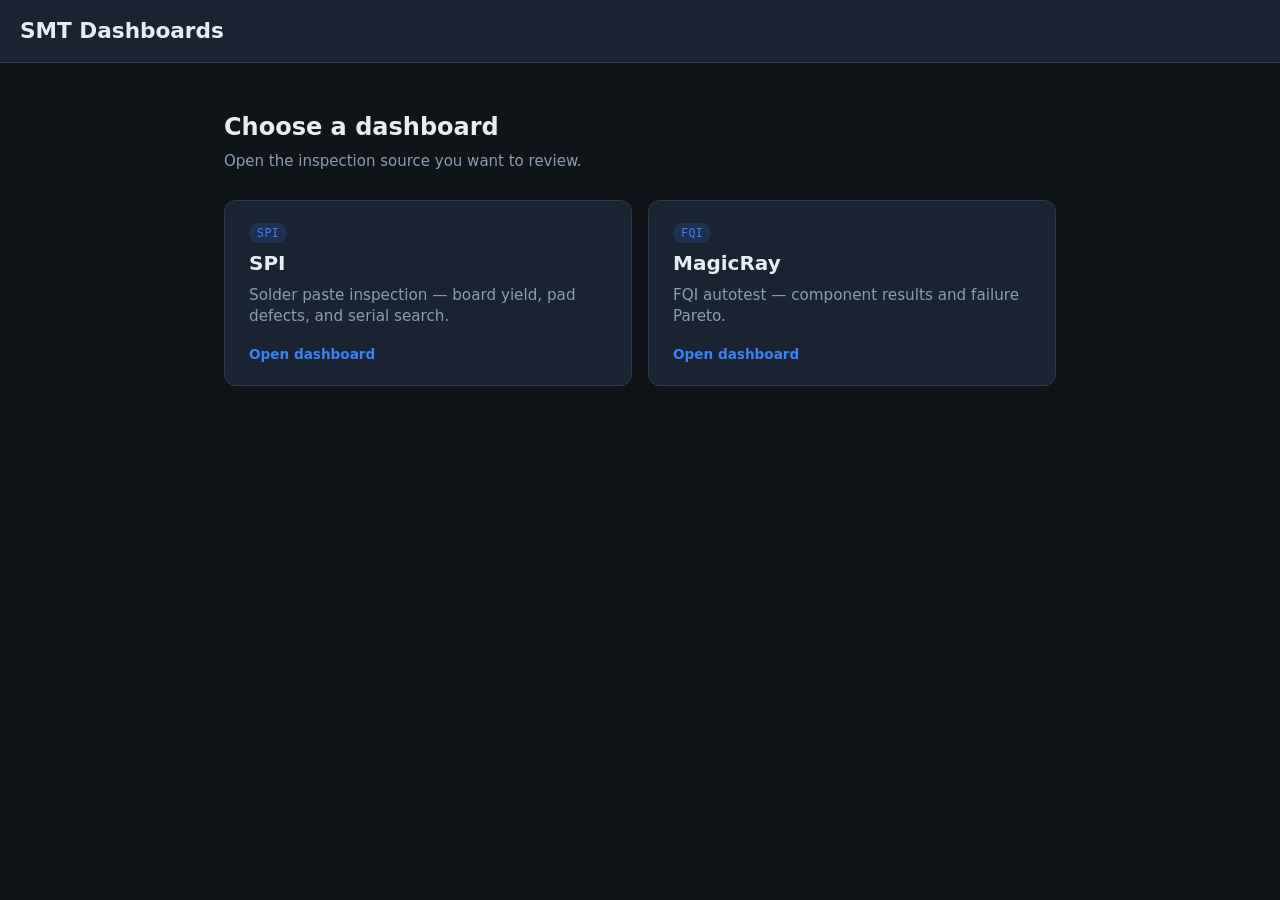
<file: index.html>
<!DOCTYPE html>
<html lang="en">

<head>
  <meta charset="UTF-8" />
  <meta name="viewport" content="width=device-width, initial-scale=1.0" />
  <title>SMT Dashboards</title>
  <link rel="stylesheet" href="shared/styles.css" />
</head>

<body class="hub-page">
  <header class="header hub-header">
    <div class="header-title">
      <h1>SMT Dashboards</h1>
    </div>
  </header>

  <main class="hub-main">
    <div class="hub-copy">
      <h2>Choose a dashboard</h2>
      <p>Open the inspection source you want to review.</p>
    </div>
    <div id="hub-grid" class="hub-grid"></div>
  </main>

  <script src="shared/js/registry.js"></script>
  <script>
    (function () {
      const grid = document.getElementById("hub-grid");
      const registry = window.DASHBOARD_REGISTRY || [];

      if (!registry.length) {
        grid.innerHTML = '<p class="hub-intro">No dashboards are registered.</p>';
        return;
      }

      grid.innerHTML = registry
        .map(
          (entry) => `
            <a class="hub-card" href="${entry.path}">
              <span class="hub-card-station">${entry.station || entry.id}</span>
              <h2>${entry.label}</h2>
              <p>${entry.description || ""}</p>
              <span class="hub-card-action">Open dashboard</span>
            </a>
          `
        )
        .join("");
    })();
  </script>
</body>

</html>
</file>
<file: shared/styles.css>
*,
*::before,
*::after {
  box-sizing: border-box;
}

:root {
  --bg: #0f1419;
  --surface: #1a2332;
  --border: #2d3a4f;
  --text: #e8edf4;
  --muted: #8b9cb3;
  --accent: #3b82f6;
  --ok: #22c55e;
  --bad: #ef4444;
  --font: system-ui, -apple-system, "Segoe UI", sans-serif;
  --mono: ui-monospace, "Cascadia Code", monospace;
}

html,
body {
  height: 100%;
  margin: 0;
}

body {
  font-family: var(--font);
  font-size: 15px;
  line-height: 1.4;
  color: var(--text);
  background: var(--bg);
}

.hidden {
  display: none !important;
}

/* Header */
.header {
  padding: 16px 20px;
  background: var(--surface);
  border-bottom: 1px solid var(--border);
}

.header-title {
  display: flex;
  align-items: center;
  gap: 16px;
  margin-bottom: 14px;
}

.header-title h1 {
  margin: 0;
  font-size: 1.35rem;
  font-weight: 600;
}

.status {
  font-size: 0.8rem;
  font-weight: 500;
  padding: 4px 10px;
  border-radius: 4px;
  text-transform: uppercase;
  letter-spacing: 0.04em;
}

.status-ok {
  background: rgba(34, 197, 94, 0.15);
  color: var(--ok);
}

.status-bad {
  background: rgba(239, 68, 68, 0.15);
  color: var(--bad);
}

.filters {
  display: flex;
  flex-wrap: wrap;
  gap: 12px;
  align-items: flex-end;
}

.filter {
  display: flex;
  flex-direction: column;
  gap: 4px;
  min-width: 160px;
}

.dashboard-tabs {
  display: flex;
  gap: 8px;
  margin-bottom: 16px;
}

.dashboard-tab {
  display: inline-flex;
  align-items: center;
  justify-content: center;
  height: 38px;
  padding: 0 14px;
  font-weight: 600;
  border-radius: 999px;
  color: var(--text);
  background: rgba(255,255,255,0.04);
  border: 1px solid transparent;
  text-decoration: none;
}

.dashboard-tab:hover {
  background: rgba(255,255,255,0.08);
}

.dashboard-tab-active {
  background: var(--bg);
  border-color: var(--accent);
  color: var(--accent);
}

.filter span {
  font-size: 0.75rem;
  font-weight: 500;
  color: var(--muted);
  text-transform: uppercase;
  letter-spacing: 0.05em;
}

.filter select,
.btn {
  height: 42px;
  padding: 0 14px;
  font-family: inherit;
  font-size: 0.95rem;
  color: var(--text);
  background: var(--bg);
  border: 1px solid var(--border);
  border-radius: 4px;
}

.filter select {
  min-width: 180px;
  cursor: pointer;
}

.filter select:focus,
.btn:focus {
  outline: 2px solid var(--accent);
  outline-offset: 1px;
}

.btn {
  cursor: pointer;
  font-weight: 500;
  min-width: 100px;
}

.btn:hover:not(:disabled) {
  border-color: var(--accent);
}

.btn:disabled {
  opacity: 0.45;
  cursor: not-allowed;
}

.meta {
  display: flex;
  gap: 20px;
  margin-top: 10px;
  font-size: 0.8rem;
  color: var(--muted);
}

/* Banners */
.banner {
  padding: 10px 20px;
  font-size: 0.9rem;
}

.banner-error {
  background: rgba(239, 68, 68, 0.12);
  color: #fca5a5;
  display: flex;
  align-items: center;
  gap: 12px;
}

.btn-inline {
  height: 32px;
  min-width: auto;
  padding: 0 12px;
  font-size: 0.85rem;
}

.panel-head-with-action {
  display: flex;
  align-items: center;
  justify-content: space-between;
  gap: 12px;
}

.pareto-clickable {
  cursor: pointer;
}

#pareto-chart {
  padding: 16px;
  min-height: 320px;
}

.pareto-empty {
  min-height: 240px;
  display: flex;
  align-items: center;
  justify-content: center;
}

.pareto-svg {
  width: 100%;
  max-width: 100%;
  overflow: visible;
}

.pareto-svg text {
  fill: var(--text);
  font-size: 0.8rem;
  font-family: var(--font);
}

.pareto-grid-line line {
  stroke: rgba(148, 163, 184, 0.35);
  stroke-dasharray: 4 4;
}

.pareto-bar-value {
  font-size: 0.8rem;
  fill: var(--text);
  font-weight: 600;
}

.pareto-bar-label {
  font-size: 0.65rem;
  fill: var(--muted);
}

.pareto-line-label {
  font-size: 0.75rem;
  fill: var(--text);
  font-weight: 700;
}

.pareto-axis-label {
  font-size: 0.8rem;
  fill: var(--muted);
}

.pareto-chart-card {
  display: flex;
  flex-direction: column;
  gap: 10px;
}

.pareto-row {
  display: grid;
  grid-template-columns: minmax(100px, 1fr) minmax(120px, 1fr) auto;
  gap: 12px;
  align-items: center;
  padding: 8px 0;
  border-bottom: 1px solid rgba(100, 116, 139, 0.15);
}

.pareto-label {
  font-size: 0.95rem;
  font-weight: 600;
  color: var(--text);
}

.pareto-bar-wrap {
  background: var(--surface);
  border: 1px solid var(--border);
  border-radius: 999px;
  width: 100%;
  height: 14px;
  overflow: hidden;
}

.pareto-bar {
  height: 100%;
  border-radius: 999px;
}

.pareto-value {
  font-family: var(--mono);
  font-size: 0.9rem;
  color: var(--muted);
}

/* Layout */
.main {
  display: flex;
  flex-direction: column;
  gap: 16px;
  padding: 16px 20px 24px;
}

.section-title {
  margin: 0 0 4px;
  font-size: 1.1rem;
  font-weight: 600;
}

/* KPI cards */
.kpi-row {
  display: grid;
  grid-template-columns: repeat(auto-fit, minmax(140px, 1fr));
  gap: 12px;
}

.kpi-card {
  background: var(--surface);
  border: 1px solid var(--border);
  border-radius: 6px;
  padding: 14px 16px;
  display: flex;
  flex-direction: column;
  gap: 6px;
}

.kpi-label {
  font-size: 0.7rem;
  font-weight: 600;
  text-transform: uppercase;
  letter-spacing: 0.05em;
  color: var(--muted);
}

.kpi-value {
  font-family: var(--mono);
  font-size: 1.35rem;
  font-weight: 600;
}

.kpi-ok {
  color: var(--ok);
}

.kpi-error {
  color: var(--bad);
}

.kpi-card-highlight {
  border-color: var(--accent);
}

/* Panels */
.panel {
  background: var(--surface);
  border: 1px solid var(--border);
  border-radius: 6px;
  padding: 16px;
}

.panel-head {
  display: flex;
  align-items: center;
  justify-content: space-between;
  margin-bottom: 12px;
}

.panel-head h2,
.panel-head h3 {
  margin: 0;
  font-size: 1rem;
  font-weight: 600;
}

.panel-hint {
  font-size: 0.8rem;
  color: var(--muted);
  margin-left: auto;
  margin-right: 12px;
}

.panel-head-split {
  flex-wrap: wrap;
  gap: 8px;
}

#chart-board {
  cursor: pointer;
  transition: opacity 0.2s ease;
}

#chart-board:hover {
  opacity: 0.9;
}

.panel-head-left {
  display: flex;
  align-items: center;
  gap: 12px;
  flex-wrap: wrap;
}

.btn-back {
  min-width: auto;
  height: 36px;
  font-size: 0.85rem;
}

.serial-label {
  font-family: var(--mono);
  color: var(--accent);
}

.serial-link {
  font-family: var(--mono);
  color: var(--accent);
  background: none;
  border: none;
  padding: 0;
  cursor: pointer;
  font-size: inherit;
  text-decoration: underline;
  text-underline-offset: 2px;
}

.serial-link:hover {
  color: #60a5fa;
}

tr.row-clickable {
  cursor: pointer;
}

tr.row-clickable:hover td {
  background: rgba(59, 130, 246, 0.1);
}

.loading-tag {
  font-size: 0.8rem;
  color: var(--muted);
}

.chart-panel {
  min-height: 220px;
  display: flex;
  flex-direction: column;
}

.chart-area {
  flex: 1;
  min-height: 200px;
  display: flex;
  align-items: center;
  justify-content: center;
}

/* Pie charts */
.pie-center {
  display: flex;
  align-items: center;
  justify-content: center;
  width: 100%;
  min-height: 180px;
}

.pie-card {
  display: flex;
  align-items: center;
  justify-content: center;
  gap: 20px;
}

.pie-card.pie-lg {
  flex-direction: column;
  text-align: center;
}

.pie {
  width: 120px;
  height: 120px;
  border-radius: 50%;
  flex-shrink: 0;
}

.pie-card.pie-lg .pie {
  width: 140px;
  height: 140px;
}

.pie-legend {
  list-style: none;
  margin: 0;
  padding: 0;
  font-size: 0.85rem;
}

.pie-card.pie-lg .pie-legend {
  font-size: 0.9rem;
}

.pie-legend li {
  display: flex;
  align-items: center;
  gap: 8px;
  margin-bottom: 6px;
}

.legend-dot {
  width: 10px;
  height: 10px;
  border-radius: 50%;
  flex-shrink: 0;
}

.empty-note {
  margin: 0;
  color: var(--muted);
  font-size: 0.9rem;
}

.result-pill {
  display: inline-block;
  padding: 2px 8px;
  border-radius: 3px;
  font-size: 0.7rem;
  font-weight: 600;
  text-transform: uppercase;
  border: 1px solid transparent;
}

/* Table */
.panel-table {
  flex: 1;
}

.table-wrap {
  overflow: auto;
  border: 1px solid var(--border);
  border-radius: 4px;
  max-height: 55vh;
}

.panel-table .table-wrap {
  max-height: 65vh;
}

table {
  width: 100%;
  border-collapse: collapse;
  font-size: 0.875rem;
}

th,
td {
  padding: 10px 12px;
  text-align: left;
  border-bottom: 1px solid var(--border);
  white-space: nowrap;
}

th {
  position: sticky;
  top: 0;
  background: #243044;
  font-size: 0.75rem;
  font-weight: 600;
  text-transform: uppercase;
  letter-spacing: 0.04em;
  color: var(--muted);
}

tbody tr:hover {
  background: rgba(59, 130, 246, 0.06);
}

td {
  font-family: var(--mono);
  font-size: 0.8rem;
  max-width: 280px;
  overflow: hidden;
  text-overflow: ellipsis;
}

.empty-cell {
  text-align: center;
  color: var(--muted);
  font-family: var(--font);
  padding: 32px;
}

.pager {
  display: flex;
  align-items: center;
  justify-content: center;
  gap: 16px;
  margin-top: 12px;
  font-size: 0.85rem;
  color: var(--muted);
}

.pad-toolbar {
  margin: 10px 0;
}

.search-box {
  width: 100%;
  padding: 8px 12px;
  border: 1px solid #d0d7de;
  border-radius: 4px;
  font-size: 14px;
}

/* ==========================================
   Scrollable Analysis Tables
   ========================================== */

.table-scroll {
    max-height: 500px;
    overflow-y: auto;
    overflow-x: auto;
}

/* Keep header visible when scrolling */
.table-scroll thead th {
    position: sticky;
    top: 0;
    z-index: 10;
}

#back-dashboard {
    background: #243551;
    color: #ffffff;
    border: 1px solid #3b4d6b;
    border-radius: 6px;
    padding: 8px 16px;
    cursor: pointer;
    font-size: 14px;
    font-weight: 600;
    transition: all 0.2s ease;
}

#back-dashboard:hover {
    background: #2f4565;
}

#back-dashboard:active {
    transform: translateY(1px);
}
/* =========================================================
   OVERVIEW CARD STYLING
   ========================================================= */

.overview-card {
    background: linear-gradient(
        180deg,
        #18263e 0%,
        #132036 100%
    );

    border: 1px solid #294166;
    border-radius: 14px;
    overflow: hidden;

    transition:
        transform 0.25s ease,
        box-shadow 0.25s ease,
        border-color 0.25s ease;
}

.overview-card-clickable {
    cursor: pointer;
}

.overview-card-clickable:hover {
    border-color: #3b82f6;

    transform: translateY(-4px);

    box-shadow:
        0 20px 40px rgba(0,0,0,.35),
        0 0 30px rgba(59,130,246,.15);
}

.magicray .overview-card,
.magicray .overview-card-clickable {
    cursor: default;
}

.magicray .overview-card-clickable:hover {
    border-color: inherit;
    transform: none;
    box-shadow: none;
}

.overview-header {
    padding: 20px 24px;
    border-bottom: 1px solid rgba(255,255,255,.08);
}

.overview-title {
    font-size: 2rem;
    font-weight: 800;
    color: #ffffff;
}

/* =========================================================
   BODY
   ========================================================= */

.overview-body {
    display: grid;
    grid-template-columns: 320px 1fr;
    gap: 40px;
    align-items: start;
    padding: 24px;
}

/* =========================================================
   LEFT SIDE
   ========================================================= */

.overview-left {
    display: flex;
    flex-direction: column;
    align-items: center;
    justify-content: center;

    gap: 16px;

    min-width: 260px;
}

.overview-yield-block {
    display: flex;
    flex-direction: column;
    align-items: center;
}

.overview-yield {
    font-size: 4rem;
    font-weight: 900;
    line-height: 1;
}

.overview-subtitle {
    margin-top: 8px;

    font-size: 0.95rem;
    font-weight: 600;

    text-transform: uppercase;
    letter-spacing: 2px;

    color: var(--muted);
}

/* =========================================================
   PIE CHART
   ========================================================= */

.overview-pie-wrap {
    display: flex;
    align-items: center;
    justify-content: center;
}

.overview-pie {
    width: 220px;
    height: 220px;

    min-width: 220px;
    min-height: 220px;
    border-radius: 50%;

    box-shadow:
        0 10px 20px rgba(0,0,0,.25),
        inset 0 0 1px rgba(255,255,255,.2);
}

/* =========================================================
   RIGHT SIDE
   ========================================================= */

.overview-stats {
    width: 100%;
}

.overview-stat {
    display: flex;
    justify-content: space-between;
    align-items: center;

    padding: 16px 0;

    border-bottom: 1px solid rgba(255,255,255,.08);
}

.overview-stat:last-child {
    border-bottom: none;
}

.overview-stat-label {
    color: #90a4c3;
    font-size: 1rem;
}

.overview-stat-value {
    color: white;
    font-family: var(--mono);
    font-size: 1.2rem;
    font-weight: 800;
}

/* =========================================================
   RESPONSIVE
   ========================================================= */

@media (max-width: 1200px) {

    .overview-body {
        grid-template-columns: 1fr;
    }

    .overview-left {
        min-width: auto;
    }

}

/* =========================================================
   OVERVIEW GRID
   ========================================================= */

.overview-grid {
    display: grid !important;
    grid-template-columns: 1fr 1fr !important;
    gap: 20px !important;
    width: 100% !important;
}

#board-overview-card,
#pad-overview-card {
    width: 100%;
    min-width: 0;
}

@media screen and (max-width: 768px) {
    .overview-grid {
        grid-template-columns: 1fr !important;
    }
}

.overview-body {
    display: grid !important;
    grid-template-columns: 320px minmax(0, 1fr) !important;
    gap: 40px !important;
    align-items: center !important;
}

.overview-left {
    width: 320px !important;
    display: flex !important;
    justify-content: center !important;
    align-items: center !important;
}

.overview-stats {
    width: 100% !important;
}

/* Hub landing page */
.hub-page .header {
  margin-bottom: 0;
}

.hub-header .header-title {
  margin-bottom: 0;
}

.hub-main {
  max-width: 880px;
  margin: 0 auto;
  padding: 3rem 1.5rem 4rem;
}

.hub-copy {
  margin-bottom: 1.75rem;
}

.hub-copy h2 {
  margin: 0 0 0.4rem;
  font-size: 1.5rem;
  font-weight: 600;
}

.hub-copy p {
  margin: 0;
  color: var(--muted);
}

.hub-intro {
  color: var(--muted);
  margin: 0 0 1.5rem;
}

.hub-grid {
  display: grid;
  grid-template-columns: repeat(auto-fill, minmax(280px, 1fr));
  gap: 1rem;
}

.hub-card {
  display: flex;
  flex-direction: column;
  align-items: flex-start;
  min-height: 180px;
  padding: 1.35rem 1.5rem;
  background: var(--surface);
  border: 1px solid var(--border);
  border-radius: 12px;
  color: var(--text);
  text-decoration: none;
  transition: border-color 0.15s ease, transform 0.15s ease;
}

.hub-card:hover,
.hub-card:focus-visible {
  border-color: var(--accent);
  transform: translateY(-2px);
  outline: none;
}

.hub-card h2 {
  margin: 0.35rem 0 0.5rem;
  font-size: 1.25rem;
}

.hub-card p {
  margin: 0;
  color: var(--muted);
  font-size: 0.95rem;
  flex: 1;
}

.hub-card-station {
  display: inline-block;
  padding: 2px 8px;
  border-radius: 999px;
  background: rgba(59, 130, 246, 0.15);
  font-size: 0.72rem;
  color: var(--accent);
  font-family: var(--mono);
  letter-spacing: 0.04em;
  text-transform: uppercase;
}

.hub-card-action {
  margin-top: 1.1rem;
  font-size: 0.85rem;
  font-weight: 600;
  color: var(--accent);
}
</file>
